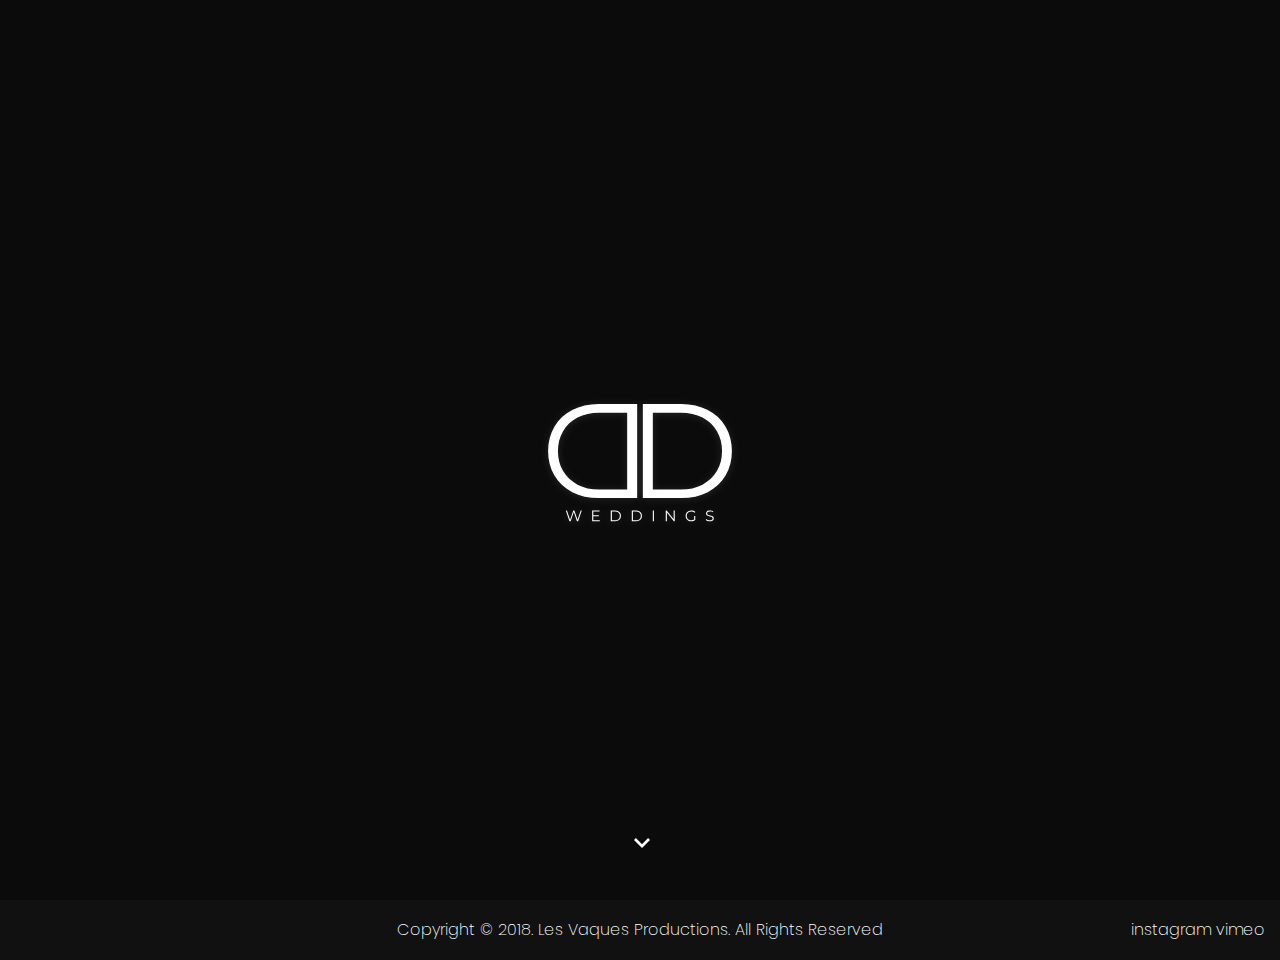
<file: index.html>
<!DOCTYPE html>
<html lang="en">

<head>
    <meta charset="UTF-8">
    <meta name="viewport" content="width=device-width, initial-scale=1.0">
    <title>Del Cerro Media</title>
    <link rel="stylesheet" href="https://stackpath.bootstrapcdn.com/bootstrap/4.5.2/css/bootstrap.min.css"
        integrity="sha384-JcKb8q3iqJ61gNV9KGb8thSsNjpSL0n8PARn9HuZOnIxN0hoP+VmmDGMN5t9UJ0Z" crossorigin="anonymous">
    <link
        href="https://fonts.googleapis.com/css2?family=Poppins:ital,wght@0,100;0,200;0,300;0,400;0,500;0,600;0,700;0,800;0,900;1,100;1,200;1,300;1,400;1,500;1,600;1,700;1,800;1,900&display=swap"
        rel="stylesheet">
    <link rel="stylesheet" href="./css/custom.css">
    <link href="https://unpkg.com/aos@2.3.1/dist/aos.css" rel="stylesheet">
    <script src="https://unpkg.com/aos@2.3.1/dist/aos.js"></script>

    <style>

    </style>
</head>

<body>
    <a href="./web/videos.html">


        <div class="vimeo-wrapper" style="background-color: #111;">
            <iframe src="https://player.vimeo.com/video/412714687?background=1&autoplay=1&loop=1&byline=0&title=0"
                frameborder="0" webkitallowfullscreen mozallowfullscreen allowfullscreen></iframe>
        </div>

        <div class="main-title" >

            <img src="./img/LOGO.svg" alt="" data-aos="zoom-out" data-aos-duration="2000">

        </div>

        <div class="arrow-home">
            <svg xmlns="http://www.w3.org/2000/svg" fill="white" width="24" height="24" viewBox="0 0 24 24">
                <path d="M0 7.33l2.829-2.83 9.175 9.339 9.167-9.339 2.829 2.83-11.996 12.17z" /></svg>
        </div>
    </a>

    <div class="footer col-12 row p-0 m-0">
        <div class="col-md-3"></div>
        <div class="col-md-6 text-center">
            Copyright © 2018. Les Vaques Productions. All Rights Reserved

        </div>
        <div class="col-md-3 text-right ">
            <a href="https://www.instagram.com/delcerro.weddings/">instagram</a>
            <a href="">vimeo</a>
        </div>
    </div>
    <script>
        AOS.init();
      </script>
</body>

</html>
</file>
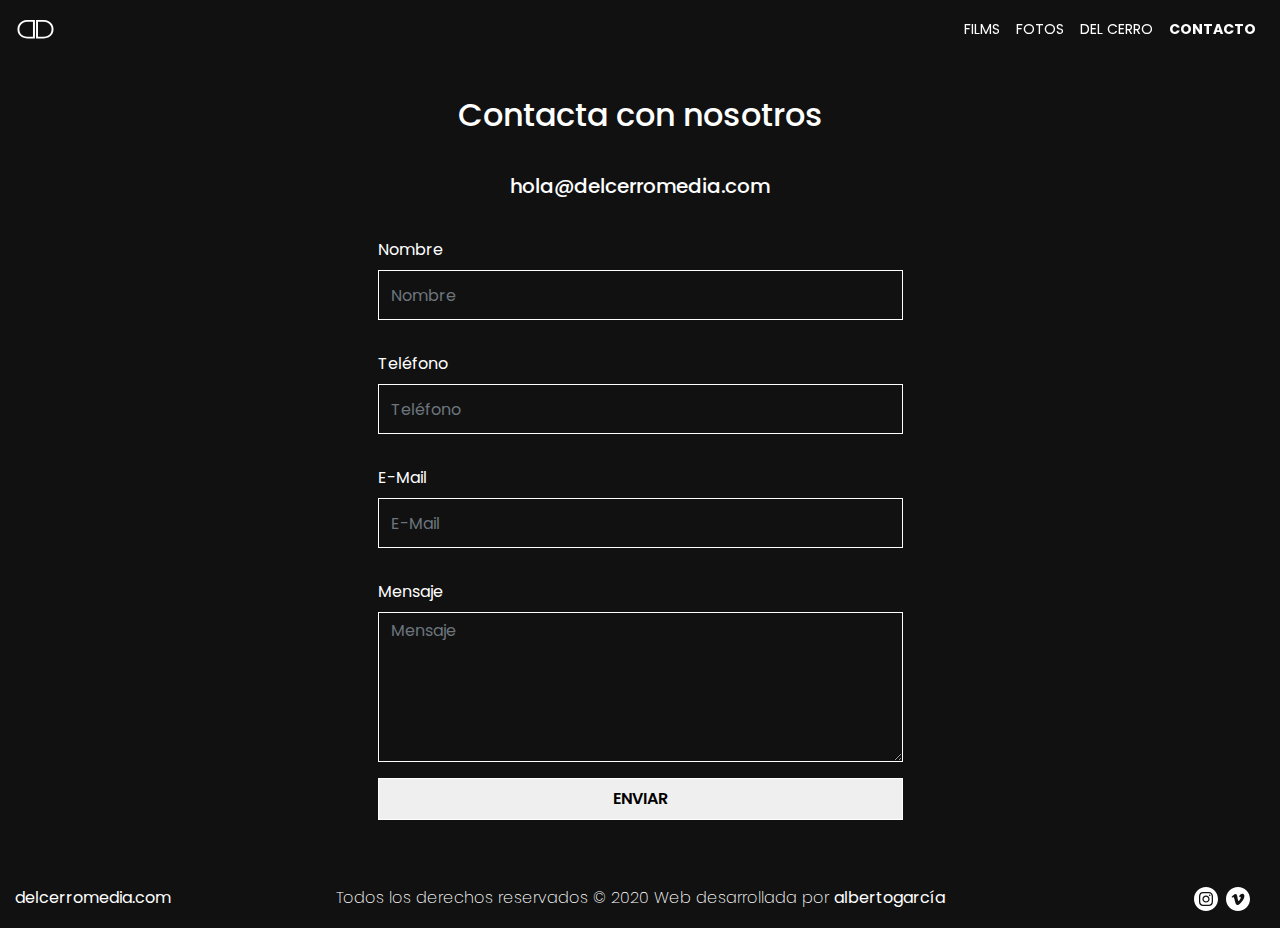
<file: web/contacto.html>
<!DOCTYPE html>
<html lang="en">

<head>
    <meta charset="UTF-8">
    <meta name="viewport" content="width=device-width, initial-scale=1.0">
    <title>Del Cerro Media</title>
    <link rel="stylesheet" href="https://stackpath.bootstrapcdn.com/bootstrap/4.5.2/css/bootstrap.min.css"
        integrity="sha384-JcKb8q3iqJ61gNV9KGb8thSsNjpSL0n8PARn9HuZOnIxN0hoP+VmmDGMN5t9UJ0Z" crossorigin="anonymous">
    <link
        href="https://fonts.googleapis.com/css2?family=Poppins:ital,wght@0,100;0,200;0,300;0,400;0,500;0,600;0,700;0,800;0,900;1,100;1,200;1,300;1,400;1,500;1,600;1,700;1,800;1,900&display=swap"
        rel="stylesheet">
    <link rel="stylesheet" href="../css/custom.css">
    <link href="https://unpkg.com/aos@2.3.1/dist/aos.css" rel="stylesheet">

</head>

<body style="background-color: #111;">
    <div class="container-fluid m-0 p-0">


        <nav class="navbar navbar-expand-lg navbar-light  navbar-pantalla-100">
            <a class="navbar-brand" href="../index.html">
                <img height="32px" src="../img/logohorizontal.svg" alt="">
            </a>
            <button class="navbar-toggler p-0" type="button" data-toggle="collapse" data-target="#navbarNavAltMarkup"
                aria-controls="navbarNavAltMarkup" aria-expanded="false" aria-label="Toggle navigation">
                <span class="navbar-toggler-icon">

                    MENÚ

                </span>
            </button>
            <div class="collapse navbar-collapse" id="navbarNavAltMarkup">
                <div class="navbar-nav ml-auto">
                    <a class="nav-link" href="./videos.html"> FILMS </a>
                    <a class="nav-link" href="./fotos.html">FOTOS</a>
                    <a class="nav-link" href="./delcerro.html">DEL CERRO</a>
                    <a class="nav-link" href="./contacto.html"><strong>CONTACTO</strong></a>
                </div>
            </div>
        </nav>

        <div class="container py-5">
            <div class="col-md-6 col-xs-12 mx-auto">

                <h2 class="text-center text-white pt-5 pb-3"> Contacta con nosotros </h2>
                <a href="mailto:home@delcerromedia.com">
                    <h5 class="text-center text-white py-3"> hola@delcerromedia.com </h5>
                </a>

                <form action="" class="formulario-contacto">

                    <div class="py-3">
                        <label for="nombre">Nombre</label>
                        <input type="text" class="form-control text-field" placeholder="Nombre" id="nombre"
                            name="nombre">

                    </div>
                    <div class="py-3">
                        <label for="phone">Teléfono</label>
                        <input type="tel" class="form-control text-field" placeholder="Teléfono" id="phone"
                            name="phone">

                    </div>
                    <div class="py-3">
                        <label for="email">E-Mail</label>
                        <input type="email" class="form-control text-field" placeholder="E-Mail" id="email"
                            name="email">

                    </div>
                    <div class="py-3">
                        <label for="message">Mensaje</label>
                        <textarea placeholder="Mensaje" col="100" row="100" class="form-control text-field" id="message"
                            name="message"></textarea>

                    </div>
                    <input type="submit" value="Enviar" class="button-submit col-12 py-2">
                </form>
            </div>





        </div>

        <div class="footer col-12 row p-0 m-0">
           <div class="col-md-3">

               <strong>
                   delcerromedia.com
                </strong>
            </div> 
            <div class="col-md-6 text-center">
                Todos los derechos reservados © 2020
                Web desarrollada por <a href="albertogarcia.work"> <strong> albertogarcía </strong></a>
            </div>
            <div class="col-md-3 text-right row">

                <div class="ml-auto pl-2">
                    <a  href="https://instagram.com/delcerro.weddings">
                        <svg fill="white" xmlns="http://www.w3.org/2000/svg" width="24" height="24" viewBox="0 0 24 24">
                            <path
                                d="M14.829 6.302c-.738-.034-.96-.04-2.829-.04s-2.09.007-2.828.04c-1.899.087-2.783.986-2.87 2.87-.033.738-.041.959-.041 2.828s.008 2.09.041 2.829c.087 1.879.967 2.783 2.87 2.87.737.033.959.041 2.828.041 1.87 0 2.091-.007 2.829-.041 1.899-.086 2.782-.988 2.87-2.87.033-.738.04-.96.04-2.829s-.007-2.09-.04-2.828c-.088-1.883-.973-2.783-2.87-2.87zm-2.829 9.293c-1.985 0-3.595-1.609-3.595-3.595 0-1.985 1.61-3.594 3.595-3.594s3.595 1.609 3.595 3.594c0 1.985-1.61 3.595-3.595 3.595zm3.737-6.491c-.464 0-.84-.376-.84-.84 0-.464.376-.84.84-.84.464 0 .84.376.84.84 0 .463-.376.84-.84.84zm-1.404 2.896c0 1.289-1.045 2.333-2.333 2.333s-2.333-1.044-2.333-2.333c0-1.289 1.045-2.333 2.333-2.333s2.333 1.044 2.333 2.333zm-2.333-12c-6.627 0-12 5.373-12 12s5.373 12 12 12 12-5.373 12-12-5.373-12-12-12zm6.958 14.886c-.115 2.545-1.532 3.955-4.071 4.072-.747.034-.986.042-2.887.042s-2.139-.008-2.886-.042c-2.544-.117-3.955-1.529-4.072-4.072-.034-.746-.042-.985-.042-2.886 0-1.901.008-2.139.042-2.886.117-2.544 1.529-3.955 4.072-4.071.747-.035.985-.043 2.886-.043s2.14.008 2.887.043c2.545.117 3.957 1.532 4.071 4.071.034.747.042.985.042 2.886 0 1.901-.008 2.14-.042 2.886z" />
                            </svg>
                    </a>
                </div>
                <div class="pl-2">

                    <a href="">
                        <svg fill="white" xmlns="http://www.w3.org/2000/svg" width="24" height="24" viewBox="0 0 24 24">
                            <path
                                d="M12 0c-6.627 0-12 5.373-12 12s5.373 12 12 12 12-5.373 12-12-5.373-12-12-12zm5.82 11.419c-1.306 2.792-4.463 6.595-6.458 6.595-1.966 0-2.25-4.192-3.324-6.983-.527-1.372-.868-1.058-1.858-.364l-.604-.779c1.444-1.27 2.889-2.745 3.778-2.826.998-.096 1.615.587 1.845 2.051.305 1.924.729 4.91 1.472 4.91.577 0 2.003-2.369 2.076-3.215.13-1.24-.912-1.277-1.815-.89 1.43-4.689 7.383-3.825 4.888 1.501z" />
                            </svg>
                    </a>
                </div>
            </div>
        </div>

        <script>
            AOS.init();
        </script>

        <script src="https://code.jquery.com/jquery-3.5.1.slim.min.js"
            integrity="sha384-DfXdz2htPH0lsSSs5nCTpuj/zy4C+OGpamoFVy38MVBnE+IbbVYUew+OrCXaRkfj"
            crossorigin="anonymous"></script>
        <script src="https://cdn.jsdelivr.net/npm/popper.js@1.16.1/dist/umd/popper.min.js"
            integrity="sha384-9/reFTGAW83EW2RDu2S0VKaIzap3H66lZH81PoYlFhbGU+6BZp6G7niu735Sk7lN"
            crossorigin="anonymous"></script>
        <script src="https://stackpath.bootstrapcdn.com/bootstrap/4.5.2/js/bootstrap.min.js"
            integrity="sha384-B4gt1jrGC7Jh4AgTPSdUtOBvfO8shuf57BaghqFfPlYxofvL8/KUEfYiJOMMV+rV"
            crossorigin="anonymous"></script>
        <script src="https://unpkg.com/aos@2.3.1/dist/aos.js"></script>

    </div>
</body>

</html>
</file>
<file: css/custom.css>
* {
            font-family: 'Poppins', sans-serif;
        }

        .carrusel-pantalla-100 {
            height: 100vh;
        }

        .navbar-pantalla-100 {
            position: fixed;
            z-index: 100;
            width: 100%;
            color: white
        }

        .navbar-pantalla-100 a {
            font-size: 14px;
            color: white !important
        }

        .carouses-item img {
            height: 100vh;
            object-fit: cover;
            width: 100%;
            object-position: 50% 50%;
            object-position: 0 0;
        }

        .carousel-inner {
            height: 100vh;
        }

        .carousel-item .card-1 {
            position: absolute;
            text-align: center;
            padding: 20px;
            padding-top: 40vh;
            top: 0;
            left: 0;
            right: 0;
            width: auto;
            margin: auto;
            color: white;
            height: 100vh;
            background-color: #00000050;
        }

        .carousel-control-next-icon {
            background-image: url(../img/derecha.svg);
            width: 40px;
            border: 2px solid white;
            /* margin: 30px; */
            height: 40px;
            border-radius: 50%;
            background-size: 50%;
        }

        .carousel-control-prev-icon {
            background-image: url(../img/izquierda.svg);
            width: 40px;
            border: 2px solid white;
            /* margin: 30px; */
            height: 40px;
            border-radius: 50%;
            background-size: 50%;
        }

        

        .carousel-item .card-2:hover .title {
            transition: all .3s ease-in-out;
            transform: scale(1.1);
        }

        .carousel-item .card-2 .title {
            transition: all .3s ease-in-out;
            
        }


        .carousel-item .title strong{
            font-size: 40px;
            font-weight: 100;            
        }

        .carousel-item .subtitle {
            font-size: 16px;
            font-weight: 300;

        }

        nav.navbar {
            /* background: rgb(41,41,41); */
            /* background: linear-gradient(180deg, rgba(41,41,41,1) 0%, rgba(64,64,64,0) 1%); */

        }

        .close {
            float: right;
            font-size: 1.5rem;
            font-weight: 700;
            line-height: 0px;
            color: #000;
            text-shadow: 0 1px 0 #fff;
            opacity: .5;
            border-radius: 50%;
            width: 24px;
            height: 24px;
        }

        @media (min-width: 576px) {
            .modal-dialog {
                max-width: 80%;
                margin: 1.75rem auto;
            }
        }

        .footer {
            background-color: #111;
            height: 60px;
            display: flex;
            align-items: center;
        }

        .footer a {
            color: white;
            text-decoration: none;
        }

        .footer div {
            color: white;
            text-decoration: none;
        }

        .boton-ver-video {

            padding: 5px;
            border: 1px solid white;
            width: auto;
            margin: 0 auto;
            width: 100px;
        }

        .carousel-item .card-2:hover .boton-ver-video {
            transition: all .5s  ease-in-out;
            background: #fff;
            color: #111
        }

        .carousel-item img.d-block.w-100 {
            height: 100vh;
            object-fit: cover;
        }


        button.navbar-toggler {
            border: 0;
        }

        .navbar-toggler-icon {
            color: white;
            width: auto;
            height: auto;
        }

        .navbar-light .navbar-toggler-icon {
            background: none;
        }


        .vimeo-wrapper {
            position: fixed;
            top: 0;
            left: 0;
            width: 100%;
            height: 100%;
            z-index: -1;
            pointer-events: none;
            overflow: hidden;
        }

        .vimeo-wrapper iframe {
            width: 100vw;
            height: 56.25vw;
            /* Given a 16:9 aspect ratio, 9/16*100 = 56.25 */
            min-height: 100vh;
            min-width: 177.77vh;
            /* Given a 16:9 aspect ratio, 16/9*100 = 177.77 */
            position: absolute;
            top: 50%;
            left: 50%;
            transform: translate(-50%, -50%);
        }

        .main-title {
            width: 100%;
            height: 100vh;
            text-align: center;
            display: flex;
            align-items: center;
            justify-content: center;
            background-color: #00000050;
            color: white;
        }

        .main-title img {
            width: 100%;
            max-width: 200px;
        }

        .arrow-home {
            position: absolute;
            bottom: 5%;
            left: 49.5%;
        }

        .arrow-home svg {
            width: 16px;
            position: relative;
            animation-name: arrow-movement;
            animation-duration: .8s;
            animation-timing-function: ease-in-out;
            animation-delay: 0s;
            animation-iteration-count: infinite;
            animation-direction: alternate;
        }

        @keyframes arrow-movement {
            0% {
                top: -20px;
            }

            100% {
                top: 20px;
            }
        }

        a:hover {
            text-decoration: none;
        }

        .footer {
            background-color: #111;
            height: 60px;
            display: flex;
            align-items: center;
        }

        .footer a {
            color: white;
            text-decoration: none;
        }

        .footer div {
            color: white;
            text-decoration: none;
        }

        .formulario-contacto h2{
            color: white;
            padding-top: 50px;
            padding-top: 50px;
            text-align:center;
        }
        .formulario-contacto label{
            color: white
            
        }

        .formulario-contacto .text-field{
            background-color: transparent;
            border-radius: 0;
            color: white;
            border: 1px solid white;
            transition: all .5s  ease-in-out;
         
        }
        .formulario-contacto .text-field:focus{
           box-shadow: none;
           border: 1px solid #ffffff80;
           transition: all .5s  ease-in-out;


        }
        .formulario-contacto input.text-field{
            height: 50px;
        }

        .formulario-contacto textarea.text-field{
            height: 150px;
        }
        .formulario-contacto .button-submit{
            border: 0px;
            text-transform: uppercase;
            font-weight: 600;
            border: 1px solid white;
            transition: all .5s ease-in-out;

        }

        .formulario-contacto .button-submit:hover{
            transition: all .5s ease-in-out;
            background: transparent;
            color: white;
            text-transform: uppercase;
            font-weight: 600;
        }

        .footer {
            font-weight: 200;
        }

        .clean-link-text{
            color: white;
        }

        .clean-link-text:hover{
            opacity: .8;
            color: white;

        }


        /* Galeria */

        .galeria{
            display: grid;
            grid-template-columns: repeat(auto-fit, minmax(500px, 1fr));
            margin: auto;
            grid-gap: 10px;
            width: 95%;
            padding: 40px 0;
        }

        .galeria > a{
            display: block;
            position: relative;
            overflow: hidden;
        }

        .galeria img{
            width: 100%;
            margin: auto;
            grid-gap: 10px;
            height: 400px;
            object-fit: cover;
        }

        .lightbox{
            position: fixed;
            top: 0;
            left: 0;
            background: #11111150;
            transition: all .3s ease-in-out;
            width: 100%;
            height: 100vh;
            z-index: 1000;
            /* display: flex; */
            justify-content: center;
            align-items: center;
            display: none;
            opacity: 0;
        }
        .lightbox img{
            max-width: 75vw;
            max-height: 70vh;
        }

        .lightbox:target{
            transform: scale(1);
            display: flex;
            opacity: 1;
        }
        .close{
            display: block; 
            position: absolute;
            right: 40px;
            top: 40px;
            background: #fff;
            text-decoration: none;
            line-height: 40px;
            text-align: center;
        }

        .next{
            display: block; 
            position: absolute;
            right: 40px;
            background-repeat: no-repeat;
            background-image: url(../img/derecha.svg);
            background-position-y: 50%;
            background-position-x: 50%;
            width: 40px;
            border: 2px solid white;
            /* margin: 30px; */
            height: 40px;
            border-radius: 50%;
            background-size: 50%;
        }
        .prev{
            display: block; 
            position: absolute;
            left: 40px;
            background-repeat: no-repeat;
            background-image: url(../img/izquierda.svg);
            background-position-y: 50%;
            background-position-x: 50%;
            width: 40px;
            border: 2px solid white;
            /* margin: 30px; */
            height: 40px;
            border-radius: 50%;
            background-size: 50%;
        }

        /* Fin Galería */
</file>
